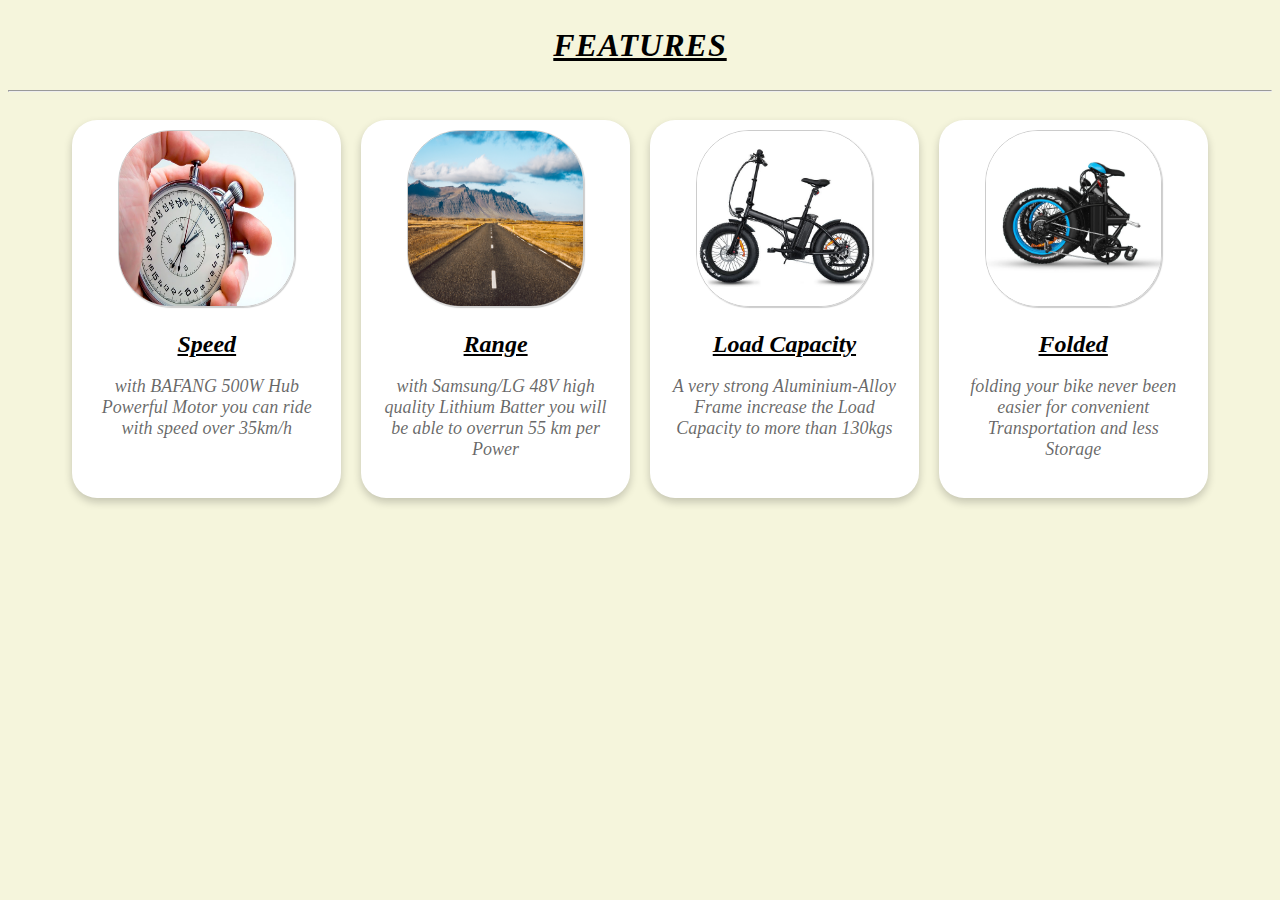
<file: features.html>
<!DOCTYPE html>
<html lang="en">

<head>
    <meta charset="UTF-8">
    <meta name="viewport" content="width=device-width, initial-scale=1.0">
    <title>Document</title>
    <link href="css/features.css" rel="stylesheet" />
    <link rel="stylesheet" type='text/css'
        href="https://fonts.googleapis.com/css?family=Roboto|Grenze Gotisch|Sansita Swashed">
</head>

<body>
    <div id="features">
        <div>
            <h2 class="title">FEATURES</h2>
            <hr>
        </div>
        <div class="cards">
            <div class="card">
                <img src="images/speed.jpg" />
                <div>
                    <h1>Speed</h1>
                    <p>with BAFANG 500W Hub Powerful Motor you can
                        ride with speed over 35km/h</p>
                </div>
            </div>
            <div class="card">
                <img src="images/range.jpg" />
                <div>
                    <h1>Range</h1>
                    <p>with Samsung/LG 48V high quality Lithium Batter
                        you will be able to overrun 55 km per Power </p>
                </div>
            </div>
            <div class="card">
                <img src="images/loadCapacity.jpg" />
                <div>
                    <h1>Load Capacity</h1>
                    <p>A very strong Aluminium-Alloy Frame
                        increase the Load Capacity to more than 130kgs
                    </p>
                </div>
            </div>
            <div class="card">
                <img src="images/folded.jpg" />
                <div>
                    <h1>Folded</h1>
                    <p>folding your bike never been easier for convenient Transportation and less Storage </p>
                </div>
            </div>
        </div>
    </div>
</body>

</html>
</file>
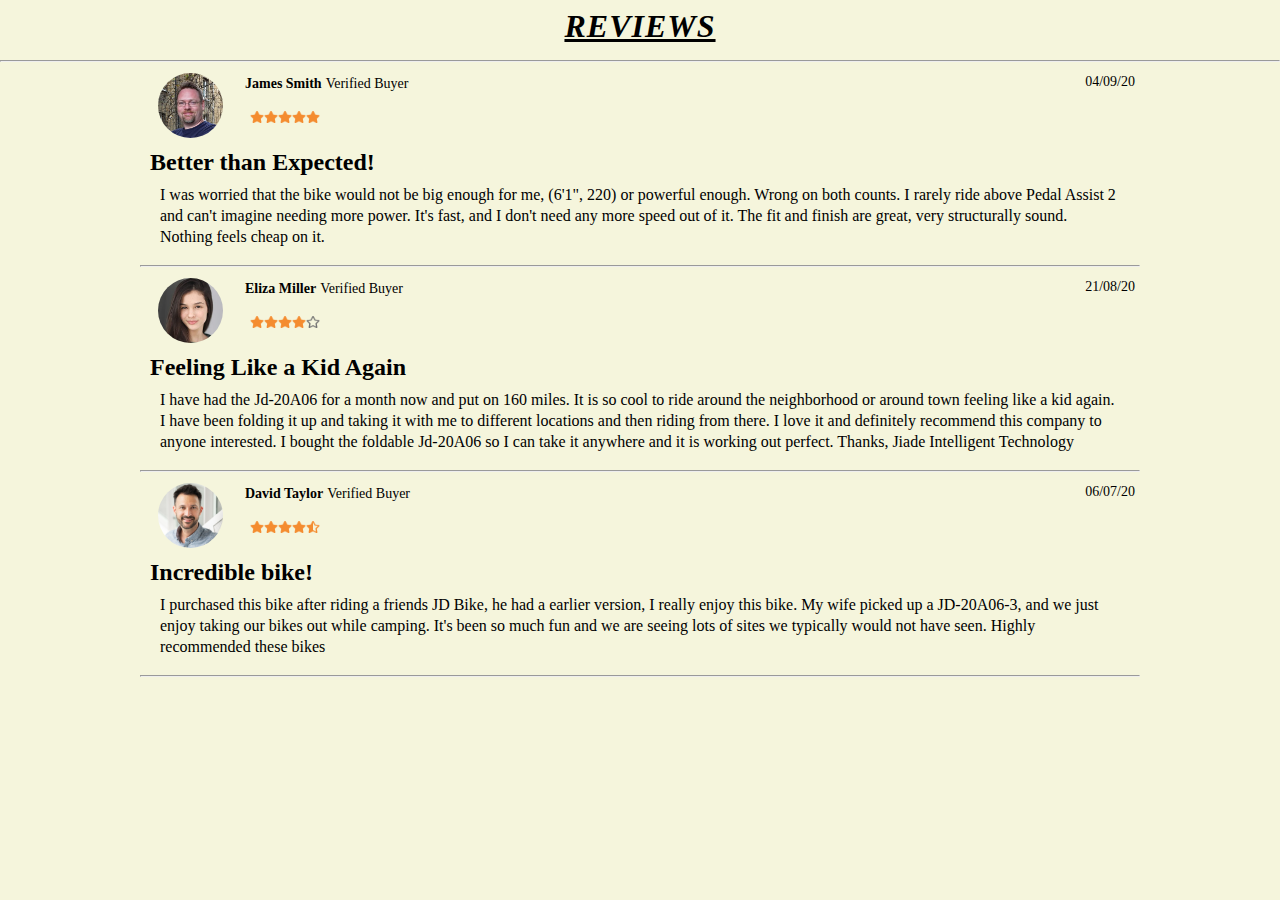
<file: reviews.html>
<!DOCTYPE html>
<html lang="en">

<head>
    <meta charset="UTF-8">
    <meta name="viewport" content="width=device-width, initial-scale=1.0">
    <title>REVIEWS</title>
    <link href="css/reviews.css" rel="stylesheet" />
    <link rel="stylesheet" type='text/css'
        href="https://fonts.googleapis.com/css?family=Roboto|Grenze Gotisch|Sansita Swashed">
</head>

<body>
    <div id="reviews">
        <div>
            <h2 class="title">REVIEWS</h2>
            <hr>
        </div>
        <div class="reviews">
            <div class="review">
                <div class="grid-review">
                    <div class="image">
                        <img src="images/reviews/peoples/James Smith.jpg" />
                    </div>
                    <div class="name">
                        <span class="full">James Smith</span>
                        <span class="state">Verified Buyer</span>
                    </div>
                    <div class="rating">
                        <div class="star-full"></div>
                        <div class="star-full"></div>
                        <div class="star-full"></div>
                        <div class="star-full"></div>
                        <div class="star-full"></div>
                    </div>
                    <div class="date">
                        <div>04/09/20</div>
                    </div>
                    <div class="content">
                        <h1>Better than Expected!</h1>
                        <p>
                            I was worried that the bike would not be big enough for me, (6'1", 220) or powerful enough.
                            Wrong on
                            both counts. I rarely ride above Pedal Assist 2 and can't imagine needing more power. It's
                            fast,
                            and
                            I don't need any more speed out of it. The fit and finish are great, very structurally
                            sound.
                            Nothing feels cheap on it.
                        </p>
                    </div>
                </div>
                <hr>
            </div>
            <div class="review">
                <div class="grid-review">
                    <div class="image">
                        <img src="images/reviews/peoples/Eliza Miller.jpg" />
                    </div>
                    <div class="name">
                        <span class="full">Eliza Miller</span>
                        <span class="state">Verified Buyer</span>
                    </div>
                    <div class="rating">
                        <div class="star-full"></div>
                        <div class="star-full"></div>
                        <div class="star-full"></div>
                        <div class="star-full"></div>
                        <div class="star-empty"></div>
                    </div>
                    <div class="date">
                        <div>21/08/20</div>
                    </div>
                    <div class="content">
                        <h1>Feeling Like a Kid Again</h1>
                        <p>
                            I have had the Jd-20A06 for a month now and put on 160 miles. It is so cool to ride around
                            the
                            neighborhood or around town feeling like a kid again. I have been folding it up and taking
                            it
                            with me to different locations and then riding from there. I love it and definitely
                            recommend
                            this company to anyone interested. I bought the foldable Jd-20A06 so I can take it anywhere
                            and it is working out perfect. Thanks, Jiade Intelligent Technology
                        </p>
                    </div>
                </div>
                <hr>
            </div>
            <div class="review">
                <div class="grid-review">
                    <div class="image">
                        <img src="images/reviews/peoples/David Taylor.jpg" />
                    </div>
                    <div class="name">
                        <span class="full">David Taylor</span>
                        <span class="state">Verified Buyer</span>
                    </div>
                    <div class="rating">
                        <div class="star-full"></div>
                        <div class="star-full"></div>
                        <div class="star-full"></div>
                        <div class="star-full"></div>
                        <div class="star-half-full"></div>
                    </div>
                    <div class="date">
                        <div>06/07/20</div>
                    </div>
                    <div class="content">
                        <h1>Incredible bike!</h1>
                        <p>
                            I purchased this bike after riding a friends JD Bike, he had a earlier version, I really
                            enjoy
                            this bike. My wife picked up a JD-20A06-3, and we just enjoy taking our bikes out while
                            camping.
                            It's been so much fun and we are seeing lots of sites we typically would not have seen.
                            Highly
                            recommended these bikes
                        </p>
                    </div>
                </div>
                <hr>
            </div>
        </div>
    </div>
</body>

</html>
</file>
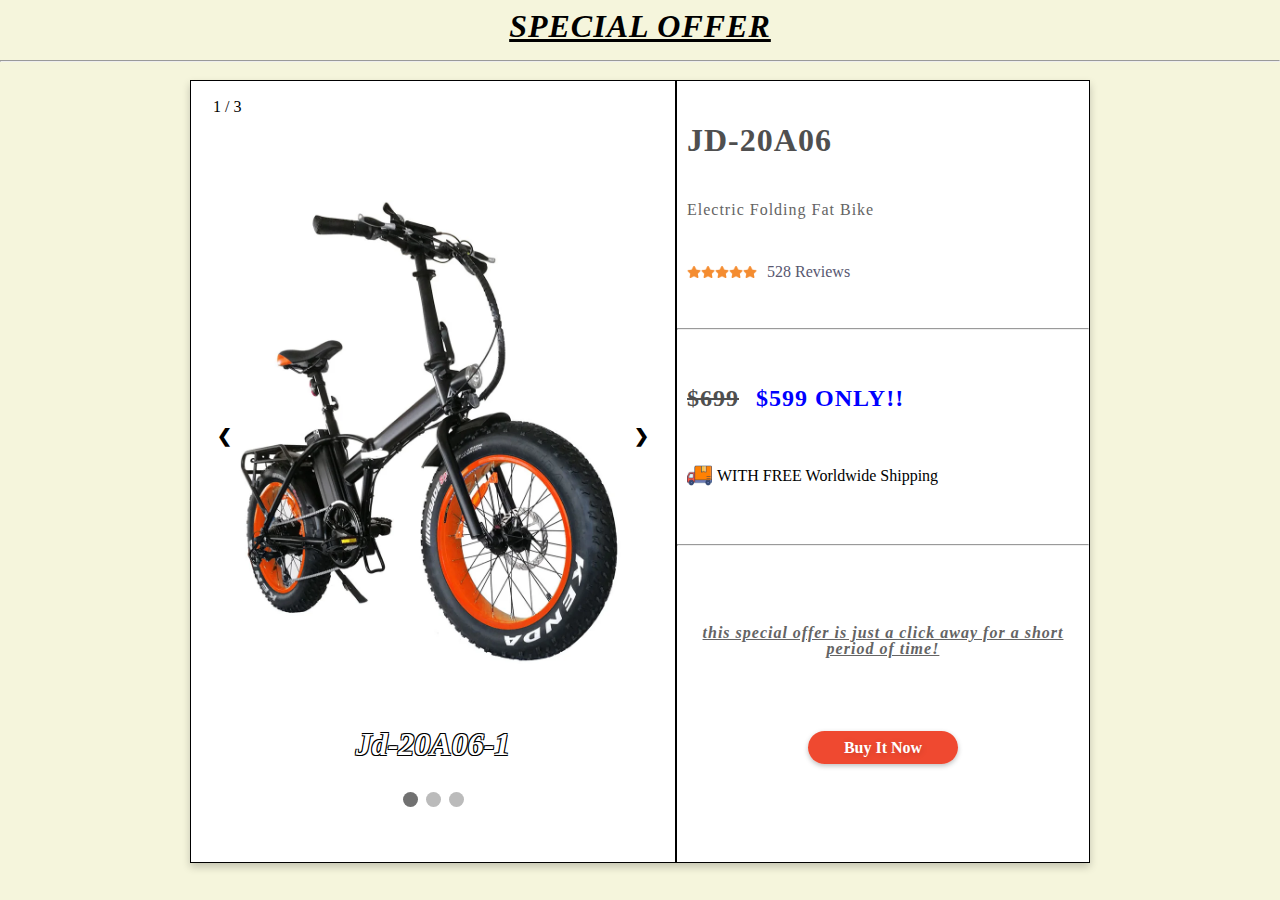
<file: specialOffre.html>
<!DOCTYPE html>
<html lang="en">

<head>
    <meta charset="UTF-8">
    <meta name="viewport" content="width=device-width, initial-scale=1.0">
    <title>Document</title>
    <link href="css/specialOffre.css" rel="stylesheet" />
    <link rel="stylesheet" type='text/css'
        href="https://fonts.googleapis.com/css?family=Roboto|Grenze Gotisch|Sansita Swashed">
</head>

<body>
    <div id="specialOffre">
        <div>
            <h2 class="title">SPECIAL OFFER</h2>
            <hr>
        </div>
        <div class="offre-container">
            <div class="offre">
                <div class="image box">
                    <!-- Slideshow container -->
                    <div class="slideshow-container">

                        <!-- Full-width images with number and caption text -->
                        <div class="mySlides fade">
                            <div class="numbertext">1 / 3</div>
                            <img src="./images/specialOffre/Jd-20A06-1.webp" style="width:100%">
                            <div class="text">Jd-20A06-1</div>
                        </div>

                        <div class="mySlides fade">
                            <div class="numbertext">2 / 3</div>
                            <img src="./images/specialOffre/Jd-20A06-2.webp" style="width:100%">
                            <div class="text">Jd-20A06-2</div>
                        </div>

                        <div class="mySlides fade">
                            <div class="numbertext">3 / 3</div>
                            <img src="./images/specialOffre/Jd-20A06-3.webp" style="width:100%">
                            <div class="text">Jd-20A06-3</div>
                        </div>

                        <!-- Next and previous buttons -->
                        <a class="prev" onclick="plusSlides(-1)">&#10094;</a>
                        <a class="next" onclick="plusSlides(1)">&#10095;</a>
                    </div>
                    <br>

                    <!-- The dots/circles -->
                    <div class="dots" style="text-align:center">
                        <span class="dot" onclick="currentSlide(1)"></span>
                        <span class="dot" onclick="currentSlide(2)"></span>
                        <span class="dot" onclick="currentSlide(3)"></span>
                    </div>
                </div>
                <div class="info box">
                    <div class="section-1">
                        <h1 class="info-title">JD-20A06</h1>
                        <h2 class="info-subtitle">Electric Folding Fat Bike</h2>
                        <div class="info-reviews">
                            <div class="rating">
                                <div class="star-full"></div>
                                <div class="star-full"></div>
                                <div class="star-full"></div>
                                <div class="star-full"></div>
                                <div class="star-full"></div>
                            </div>
                            <div>528 Reviews</div>
                        </div>
                        <div>
                            <hr>
                        </div>
                    </div>
                    <div class="section-2">
                        <div class="info-price">
                            <span class="old">$699</span>
                            <span class="new">$599 ONLY!!</span>
                        </div>
                        <div class="info-shipping">
                            WITH FREE Worldwide Shipping
                        </div>
                        <div>
                            <hr>
                        </div>
                    </div>
                    <div class="section-3">
                        <div class="info-warning">
                            this special offer is just a click away for a short period of time!
                        </div>
                        <div class="info-action">
                            <a target="_blank" id="buy" href="">
                                Buy It Now
                            </a>
                        </div>
                    </div>
                </div>
            </div>
        </div>
    </div>
    <script src="js/specialOffre.js"></script>
</body>

</html>
</file>
<file: css/features.css>
@import "./features/cards.css";
body {
  background-color: beige;
}
.title {
  text-align: center;
  font-size: 32px;
  font-family: "Sansita Swashed, sans-serif";
  font-weight: bolder;
  font-style: oblique;
  text-decoration: underline;
  font-weight: bold;
  letter-spacing: 1px;
}
</file>
<file: css/reviews.css>
@import "./reset.css";
body {
  background-color: beige;
}
* {
  box-sizing: border-box;
}
.title {
  text-align: center;
  font-size: 32px;
  font-family: "Sansita Swashed, sans-serif";
  font-weight: bolder;
  font-style: oblique;
  text-decoration: underline;
  font-weight: bold;
  letter-spacing: 1px;
  padding: 10px;
}
.reviews {
  display: flex;
  margin: auto;
  max-width: 1000px;
  flex-direction: column;
}
.grid-review {
  display: grid;
  grid-template-areas:
    "image name   date"
    "image rating date"
    "content content content";
  grid-template-columns: 100px 200px auto;
  grid-template-rows: 35px 35px auto;
}

#reviews .image {
  grid-area: image;
  display: flex;
  justify-content: center;
  align-items: center;
}
.name {
  grid-area: name;
  padding: 5px 5px;
}
.name .full {
  font-weight: bolder;
  font-size: 14px;
}
.name .state {
  font-size: 14px;
}
.date {
    padding: 5px;
    flex-direction: row-reverse;
    font-size: 14px;
    display: flex;
}
.rating {
  grid-area: rating;
  padding: 5px 10px;
  display: flex;
}
.rating div {
  width: 14px;
  height: 14px;
  background-size: contain;
  background-repeat: no-repeat;
  background-position: center center;
}
.star-full {
  background-image: url("../images/icons/star-full.png");
}
.star-empty {
  background-image: url("../images/icons/star-empty.png");
}
.star-half-full {
  background-image: url("../images/icons/star-half-full.png");
}
.date {
  grid-area: date;
}
.content {
  grid-area: content;
}
/* .grid-review > div {
  border: 1px black solid;
} */
#reviews .image img {
  max-width: 65px;
  max-height: 65px;
  border-radius: 50%;
}
#reviews  h1{
    font-size: 24px;
    font-weight: bold;
    margin:10px;
}
#reviews p{
    font-size: 16px;
    margin: 10px 20px;
    line-height: 21px;
}
</file>
<file: css/specialOffre.css>
@import "./reset.css";
@import "./specialOffre/slideshow.css";
@import "./specialOffre/rating.css";
body {
  background-color: beige;
}

.title {
  text-align: center;
  font-size: 32px;
  font-family: "Sansita Swashed, sans-serif";
  font-weight: bolder;
  font-style: oblique;
  text-decoration: underline;
  font-weight: bold;
  letter-spacing: 1px;
  padding: 10px;
}
.info-title {
  color: rgb(79, 79, 79);
  font-size: 32px;
  font-family: "Sansita Swashed, sans-serif";
  font-weight: bolder;
  letter-spacing: 1px;
  margin: 5px 10px;
}
.info-subtitle {
  color: rgb(100, 100, 100);
  font-size: 16px;
  font-family: "Sansita Swashed, sans-serif";
  letter-spacing: 1px;
  margin: 5px 10px;
}
.info-reviews {
  color: rgb(87, 87, 112);
  display: flex;
  align-items: center;
}
.info-price {
  color: rgb(79, 79, 79);
  font-size: 24px;
  font-family: "Sansita Swashed, sans-serif";
  font-weight: bolder;
  letter-spacing: 1px;
  margin: 5px 10px;
}
.info-price .old {
  text-decoration-line: line-through;
}
.info-price .new {
  margin-left: 10px;
  color: blue;
}
.info-subprice {
  color: rgb(100, 100, 100);
  font-size: 16px;
  font-family: "Sansita Swashed, sans-serif";
  letter-spacing: 1px;
  margin: 5px 5px 5px 10px;
}
.info-shipping {
  background-image: url("../images/specialOffre/shipping.png");
  background-size: contain;
  background-repeat: no-repeat;
  padding-left: 30px;
  margin-left: 10px;
  line-height: 25px;
}
.info-warning {
  text-align: center;
  margin: 10px;
  color: rgb(100, 100, 100);
  font-size: 16px;
  font-family: "Sansita Swashed, sans-serif";
  letter-spacing: 1px;
  font-weight: bold;
  font-style: oblique;
  text-decoration: underline;
}
.info-action{
  text-align: center;
}
.info-action a {
  text-decoration: none;
  min-width: 150px;
  padding: 8px 36px;
  border: none;
  border-radius: 30px;
  background-color: rgb(239,73,48);
  box-shadow: 0 2px 5px 0 rgba(0,0,0,0.25);
  color: #fff;
  font-weight: 700;
  text-align: center;
  text-shadow: 1px 1px 6px rgba(0,0,0,0.15);
}
.info-action a:hover{
  box-shadow: 0 4px 10px 0 rgba(0,0,0,0.25);
}
.offre-container{
  display: flex;
  justify-content: center;
  flex-wrap: wrap;
  padding: 10px;
}

.offre {
  max-width: 900px;
  display: flex;
  justify-content: center;
  flex-wrap: wrap;
  box-shadow: 0 4px 8px 0 rgba(0,0,0,0.2);
}
.offre:hover{
  box-shadow: 0 8px 16px 0 rgba(0,0,0,0.2);
}
div {
  display: block;
}
.offre > div {
  min-height: 87vh;
}
.box {
  border: 1px solid black;
}
#specialOffre .image {
  width: 54%;
  background-color: #fff;
  padding: 10px;
}
.info {
  width: 46%;
  padding-top: 20px;
  padding-bottom: 70px;
  display: flex;
  justify-content: space-around;
  flex-direction: column;
  background-color: #fff;
}
@media only screen and (max-width: 600px) {
  #specialOffre .image{
    width:100%;
    max-width: 100%;
  }
  .info{
    width:100%;
    max-width: 100%;
    padding-bottom: 20px;
  }
}
.section-1{
  flex-grow: 1;
  display: flex;
  flex-direction: column;
  justify-content: space-around;
}
.section-2{
  flex-grow: 1;
  display: flex;
  flex-direction: column;
  justify-content: space-around;
}
.section-3{
  flex-grow: 1;
  display: flex;
  flex-direction: column;
  justify-content: space-around;
}
</file>
